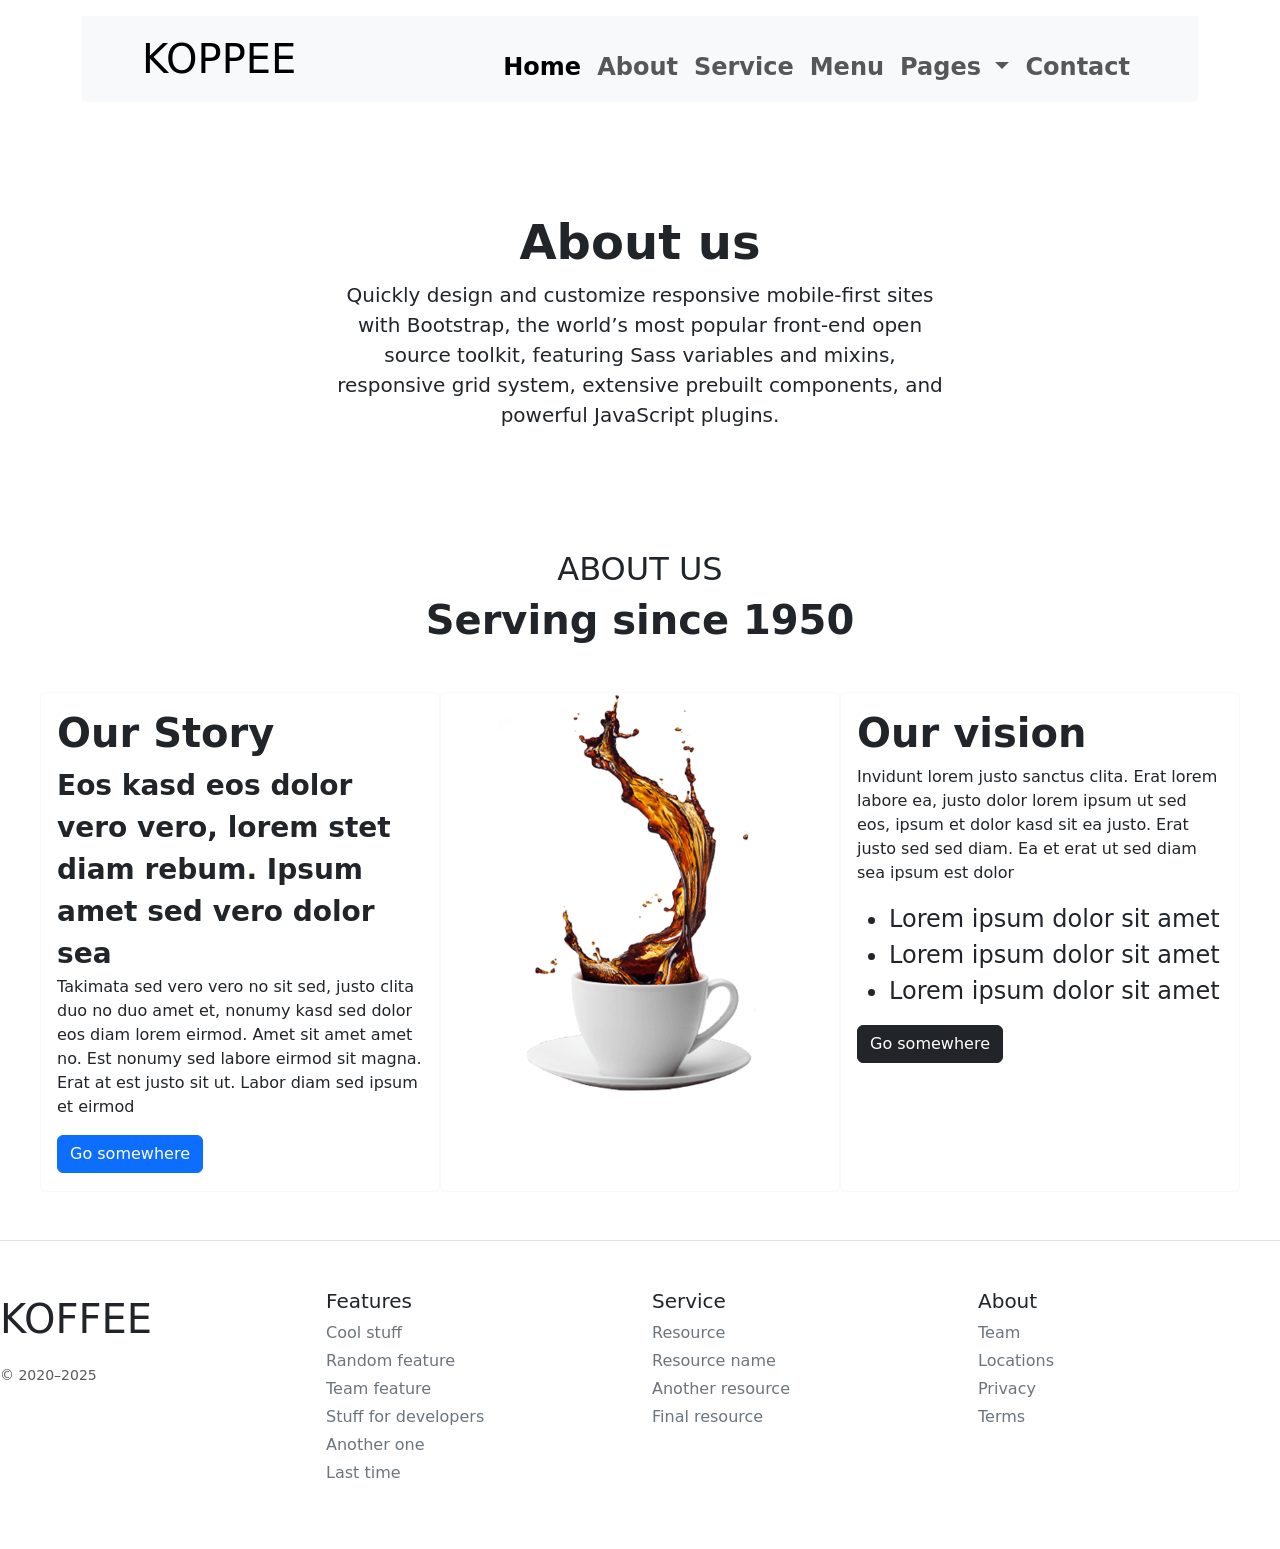
<file: aboutus.html>
<!DOCTYPE html>
<html lang="en">
<head>
    <meta charset="UTF-8">
    <meta name="viewport" content="width=device-width, initial-scale=1.0">
    <title>About us</title>
    <link href="https://cdn.jsdelivr.net/npm/bootstrap@5.3.5/dist/css/bootstrap.min.css" rel="stylesheet" integrity="sha384-SgOJa3DmI69IUzQ2PVdRZhwQ+dy64/BUtbMJw1MZ8t5HZApcHrRKUc4W0kG879m7" crossorigin="anonymous">
</head>
<body>
    
  <div class="container py-3">
    <header>
        <nav class="navbar navbar-expand-lg bg-body-tertiary">
            <div class="container-fluid " >
              <a class="navbar-brand ms-5 fs-1 " href="#" >KOPPEE</a>
              <button class="navbar-toggler" type="button" data-bs-toggle="collapse" data-bs-target="#navbarNavDropdown" aria-controls="navbarNavDropdown" aria-expanded="false" aria-label="Toggle navigation">
                <span class="navbar-toggler-icon"></span>
              </button>
              <div class="collapse navbar-collapse d-flex  justify-content-end me-5 fw-bold mt-3 " id="navbarNavDropdown">
                <ul class="navbar-nav fs-4 g-5" >
                  <li class="nav-item ">
                    <a class="nav-link active" aria-current="page" href="index.html">Home</a>
                  </li>
                  <li class="nav-item">
                    <a class="nav-link" href="aboutus.html">About </a>
                  </li>
                  <li class="nav-item">
                    <a class="nav-link" href="service.html">Service</a>
                  </li>
                  <li class="nav-item">
                    <a class="nav-link" href="pricing.html">Menu</a>
                  </li>
                  <li class="nav-item dropdown">
                    <a class="nav-link dropdown-toggle" href="#" role="button" data-bs-toggle="dropdown" aria-expanded="false">
                      Pages
                    </a>
                    <ul class="dropdown-menu">
                      <li><a class="dropdown-item" href="#">Action</a></li>
                      <li><a class="dropdown-item" href="#">Another action</a></li>
                      <li><a class="dropdown-item" href="#">Something else here</a></li>
                    </ul>
                  </li>
                  <li class="nav-item">
                    <a class="nav-link" href="contact.html">Contact</a>
                  </li>
                </ul>
              </div>
            </div>
          </nav>

      </div>


    <div class="px-4 py-5 my-5 text-center">
        <h1 class="display-5 fw-bold">About us</h1>
        <div class="col-lg-6 mx-auto">
          <p class="lead mb-4">Quickly design and customize responsive mobile-first sites with Bootstrap, the world’s most popular front-end open source toolkit, featuring Sass variables and mixins, responsive grid system, extensive prebuilt components, and powerful JavaScript plugins.</p>
          <div class="d-grid gap-2 d-sm-flex justify-content-sm-center">
          </div>
        </div>
      </div>
      

      <h2 class="text-center mt-3">ABOUT US</h2>
      <h3 class="fs-1 text-center fw-bold" >Serving since 1950</h3>
      
      
      
      <div class="cards d-flex justify-content-center mt-5">
      <div class="card border border-light" style="width: 25rem; ">
        <div class="card-body">
          <h5 class="card-title fs-1 fw-bold">Our Story</h5>
          <p class="card-text">
            <b class="fs-3">Eos kasd eos dolor vero vero, lorem stet diam rebum. Ipsum amet sed vero dolor sea </b> <br>
            Takimata sed vero vero no sit sed, justo clita duo no duo amet et, nonumy kasd sed dolor eos diam lorem eirmod. Amet sit amet amet no. Est nonumy sed labore eirmod sit magna. Erat at est justo sit ut. Labor diam sed ipsum et eirmod
            
            </p>
          <a href="#" class="btn btn-primary">Go somewhere</a>
        </div>
      </div>
      <div class="card  border border-light" style="width: 25rem; height: 500px;">
        <img src="./images/about.png" class="card-img-top " alt="...">
      </div>
      <div class="card border border-light" style="width: 25rem; ">
        <div class="card-body">
          <h5 class="card-title fs-1 fw-bold">Our vision</h5>
          <p class="card-text">Invidunt lorem justo sanctus clita. Erat lorem labore ea, justo dolor lorem ipsum ut sed eos, ipsum et dolor kasd sit ea justo. Erat justo sed sed diam. Ea et erat ut sed diam sea ipsum est dolor
            <ul class="fs-4">


           <li> Lorem ipsum dolor sit amet</li>
            <li>Lorem ipsum dolor sit amet</li>
            <li>Lorem ipsum dolor sit amet</li>
          </ul>
            </p>
          <a href="#" class="btn btn-dark">Go somewhere</a>
        </div>
      </div>
    </div>




       
    <footer class="pt-4 my-md-5 pt-md-5 border-top">
      <div class="row">
        <div class="col-12 col-md">
          <p class="fs-1">KOFFEE</p>
          <small class="d-block mb-3 text-muted ">© 2020–2025</small>
        </div>
        <div class="col-6 col-md">
          <h5>Features</h5>
          <ul class="list-unstyled text-small">
            <li class="mb-1"><a class="link-secondary text-decoration-none" href="#">Cool stuff</a></li>
            <li class="mb-1"><a class="link-secondary text-decoration-none" href="#">Random feature</a></li>
            <li class="mb-1"><a class="link-secondary text-decoration-none" href="#">Team feature</a></li>
            <li class="mb-1"><a class="link-secondary text-decoration-none" href="#">Stuff for developers</a></li>
            <li class="mb-1"><a class="link-secondary text-decoration-none" href="#">Another one</a></li>
            <li class="mb-1"><a class="link-secondary text-decoration-none" href="#">Last time</a></li>
          </ul>
        </div>
        <div class="col-6 col-md">
          <h5 class="">Service</h5>
          <ul class="list-unstyled text-small">
            <li class="mb-1"><a class="link-secondary text-decoration-none" href="#">Resource</a></li>
            <li class="mb-1"><a class="link-secondary text-decoration-none" href="#">Resource name</a></li>
            <li class="mb-1"><a class="link-secondary text-decoration-none" href="#">Another resource</a></li>
            <li class="mb-1"><a class="link-secondary text-decoration-none" href="#">Final resource</a></li>
          </ul>
        </div>
        <div class="col-6 col-md">
          <h5>About</h5>
          <ul class="list-unstyled text-small">
            <li class="mb-1"><a class="link-secondary text-decoration-none" href="#">Team</a></li>
            <li class="mb-1"><a class="link-secondary text-decoration-none" href="#">Locations</a></li>
            <li class="mb-1"><a class="link-secondary text-decoration-none" href="#">Privacy</a></li>
            <li class="mb-1"><a class="link-secondary text-decoration-none" href="#">Terms</a></li>
          </ul>
        </div>
      </div>
    </footer>
   
    

</body>
</html>
</file>
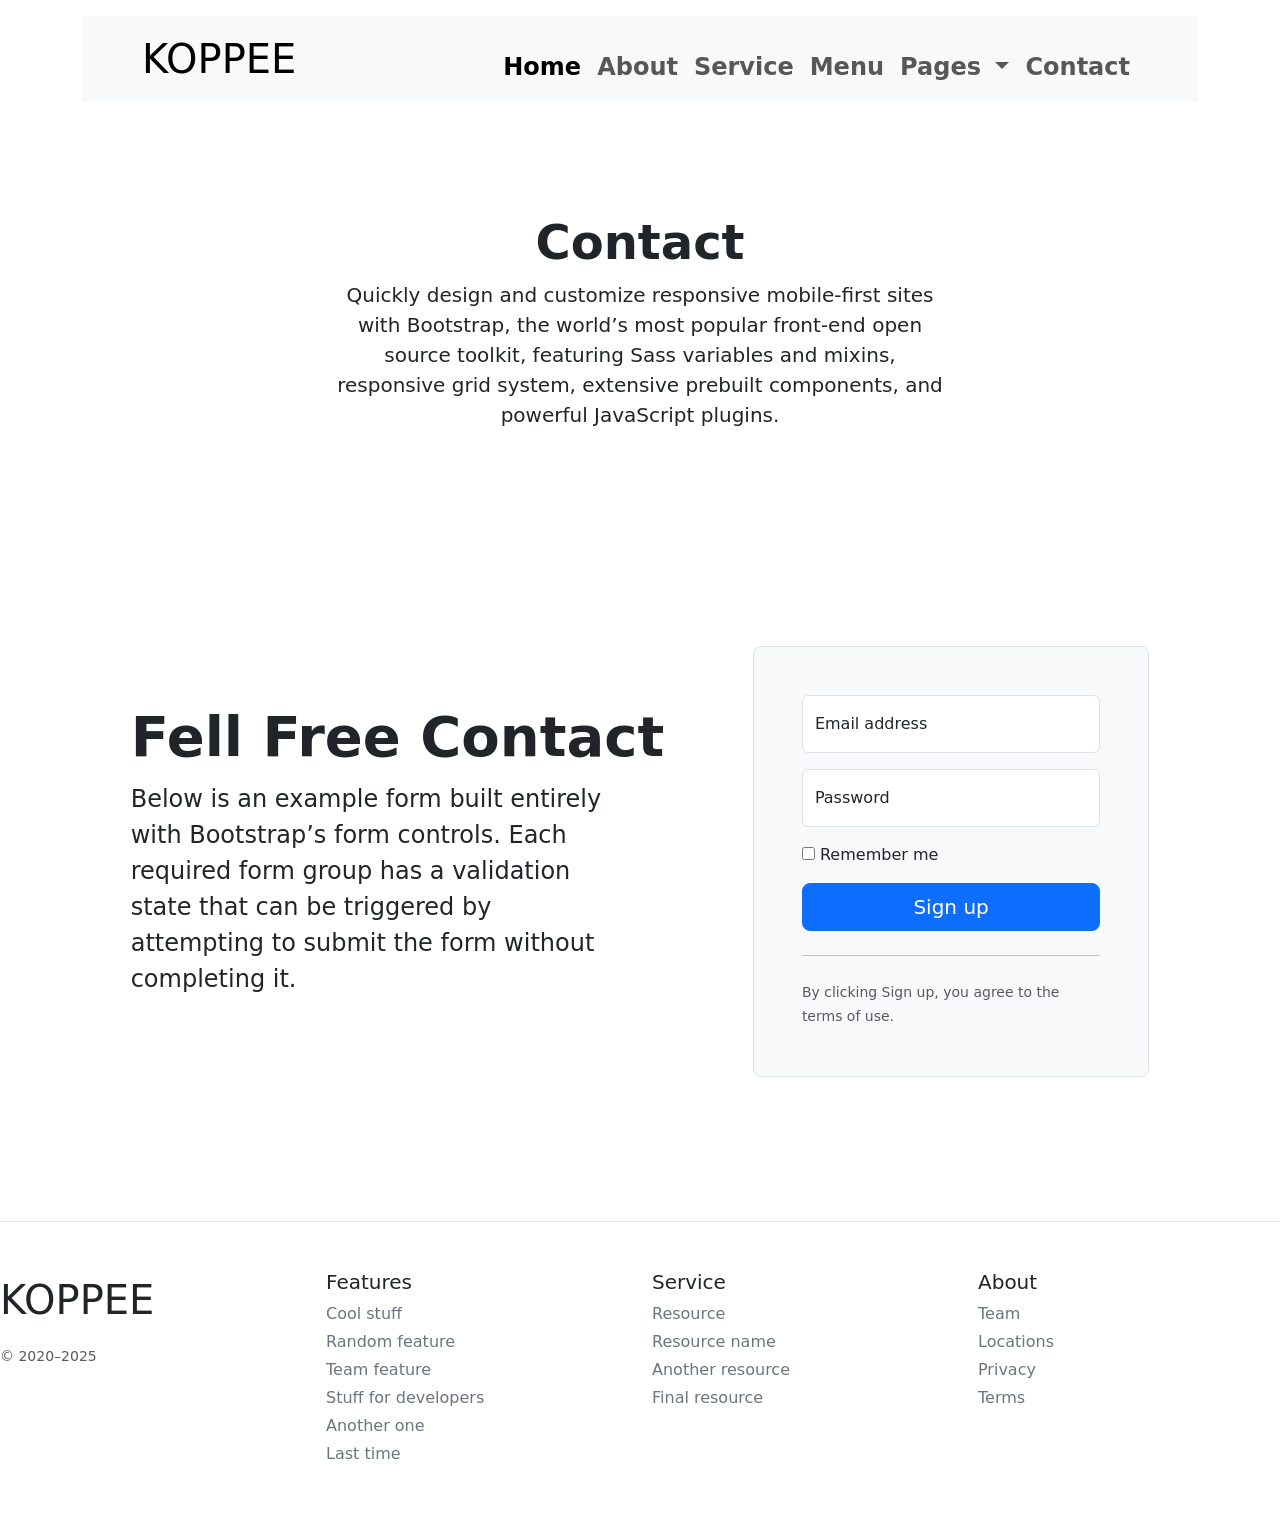
<file: contact.html>
<!DOCTYPE html>
<html lang="en">
<head>
    <meta charset="UTF-8">
    <meta name="viewport" content="width=device-width, initial-scale=1.0">
    <title>Document</title>
    <link href="https://cdn.jsdelivr.net/npm/bootstrap@5.3.5/dist/css/bootstrap.min.css" rel="stylesheet" integrity="sha384-SgOJa3DmI69IUzQ2PVdRZhwQ+dy64/BUtbMJw1MZ8t5HZApcHrRKUc4W0kG879m7" crossorigin="anonymous">
</head>
<body>

      
    




    <div class="container py-3">
        <header>
            <nav class="navbar navbar-expand-lg bg-body-tertiary">
                <div class="container-fluid " >
                  <a class="navbar-brand ms-5 fs-1 " href="#" >KOPPEE</a>
                  <button class="navbar-toggler" type="button" data-bs-toggle="collapse" data-bs-target="#navbarNavDropdown" aria-controls="navbarNavDropdown" aria-expanded="false" aria-label="Toggle navigation">
                    <span class="navbar-toggler-icon"></span>
                  </button>
                  <div class="collapse navbar-collapse d-flex  justify-content-end me-5 fw-bold mt-3 " id="navbarNavDropdown">
                    <ul class="navbar-nav fs-4 g-5" >
                      <li class="nav-item ">
                        <a class="nav-link active" aria-current="page" href="index.html">Home</a>
                      </li>
                      <li class="nav-item">
                        <a class="nav-link" href="aboutus.html">About </a>
                      </li>
                      <li class="nav-item">
                        <a class="nav-link" href="service.html">Service</a>
                      </li>
                      <li class="nav-item">
                        <a class="nav-link" href="pricing.html">Menu</a>
                      </li>
                      <li class="nav-item dropdown">
                        <a class="nav-link dropdown-toggle" href="#" role="button" data-bs-toggle="dropdown" aria-expanded="false">
                          Pages
                        </a>
                        <ul class="dropdown-menu">
                          <li><a class="dropdown-item" href="#">Action</a></li>
                          <li><a class="dropdown-item" href="#">Another action</a></li>
                          <li><a class="dropdown-item" href="#">Something else here</a></li>
                        </ul>
                      </li>
                      <li class="nav-item">
                        <a class="nav-link" href="contact.html">Contact</a>
                      </li>
                    </ul>
                  </div>
                </div>
              </nav>
     
        
          </div>

          <div class="px-4 py-5 my-5 text-center">
            <h1 class="display-5 fw-bold">Contact</h1>
            <div class="col-lg-6 mx-auto">
              <p class="lead mb-4">Quickly design and customize responsive mobile-first sites with Bootstrap, the world’s most popular front-end open source toolkit, featuring Sass variables and mixins, responsive grid system, extensive prebuilt components, and powerful JavaScript plugins.</p>
              <div class="d-grid gap-2 d-sm-flex justify-content-sm-center">
              </div>
            </div>
          </div>


    <div class="container col-xl-10 col-xxl-8 px-4 py-5">
        <div class="row align-items-center g-lg-5 py-5">
          <div class="col-lg-7 text-center text-lg-start">
            <h1 class="display-4 fw-bold lh-1 mb-3">Fell Free Contact</h1>
            <p class="col-lg-10 fs-4">Below is an example form built entirely with Bootstrap’s form controls. Each required form group has a validation state that can be triggered by attempting to submit the form without completing it.</p>
          </div>
          <div class="col-md-10 mx-auto col-lg-5">
            <form class="p-4 p-md-5 border rounded-3 bg-light">
              <div class="form-floating mb-3">
                <input type="email" class="form-control" id="floatingInput" placeholder="name@example.com">
                <label for="floatingInput">Email address</label>
              </div>
              <div class="form-floating mb-3">
                <input type="password" class="form-control" id="floatingPassword" placeholder="Password">
                <label for="floatingPassword">Password</label>
              </div>
              <div class="checkbox mb-3">
                <label>
                  <input type="checkbox" value="remember-me"> Remember me
                </label>
              </div>
              <button class="w-100 btn btn-lg btn-primary" type="submit">Sign up</button>
              <hr class="my-4">
              <small class="text-muted">By clicking Sign up, you agree to the terms of use.</small>
            </form>
          </div>
        </div>
      </div>



      

         
      <footer class="pt-4 my-md-5 pt-md-5 border-top">
        <div class="row">
          <div class="col-12 col-md">
            <p class="fs-1">KOPPEE</p>
            <small class="d-block mb-3 text-muted">© 2020–2025</small>
          </div>
          <div class="col-6 col-md">
            <h5>Features</h5>
            <ul class="list-unstyled text-small">
              <li class="mb-1"><a class="link-secondary text-decoration-none" href="#">Cool stuff</a></li>
              <li class="mb-1"><a class="link-secondary text-decoration-none" href="#">Random feature</a></li>
              <li class="mb-1"><a class="link-secondary text-decoration-none" href="#">Team feature</a></li>
              <li class="mb-1"><a class="link-secondary text-decoration-none" href="#">Stuff for developers</a></li>
              <li class="mb-1"><a class="link-secondary text-decoration-none" href="#">Another one</a></li>
              <li class="mb-1"><a class="link-secondary text-decoration-none" href="#">Last time</a></li>
            </ul>
          </div>
          <div class="col-6 col-md">
            <h5>Service</h5>
            <ul class="list-unstyled text-small">
              <li class="mb-1"><a class="link-secondary text-decoration-none" href="#">Resource</a></li>
              <li class="mb-1"><a class="link-secondary text-decoration-none" href="#">Resource name</a></li>
              <li class="mb-1"><a class="link-secondary text-decoration-none" href="#">Another resource</a></li>
              <li class="mb-1"><a class="link-secondary text-decoration-none" href="#">Final resource</a></li>
            </ul>
          </div>
          <div class="col-6 col-md">
            <h5>About</h5>
            <ul class="list-unstyled text-small">
              <li class="mb-1"><a class="link-secondary text-decoration-none" href="#">Team</a></li>
              <li class="mb-1"><a class="link-secondary text-decoration-none" href="#">Locations</a></li>
              <li class="mb-1"><a class="link-secondary text-decoration-none" href="#">Privacy</a></li>
              <li class="mb-1"><a class="link-secondary text-decoration-none" href="#">Terms</a></li>
            </ul>
          </div>
        </div>
      </footer>
</body>
</html>
</file>
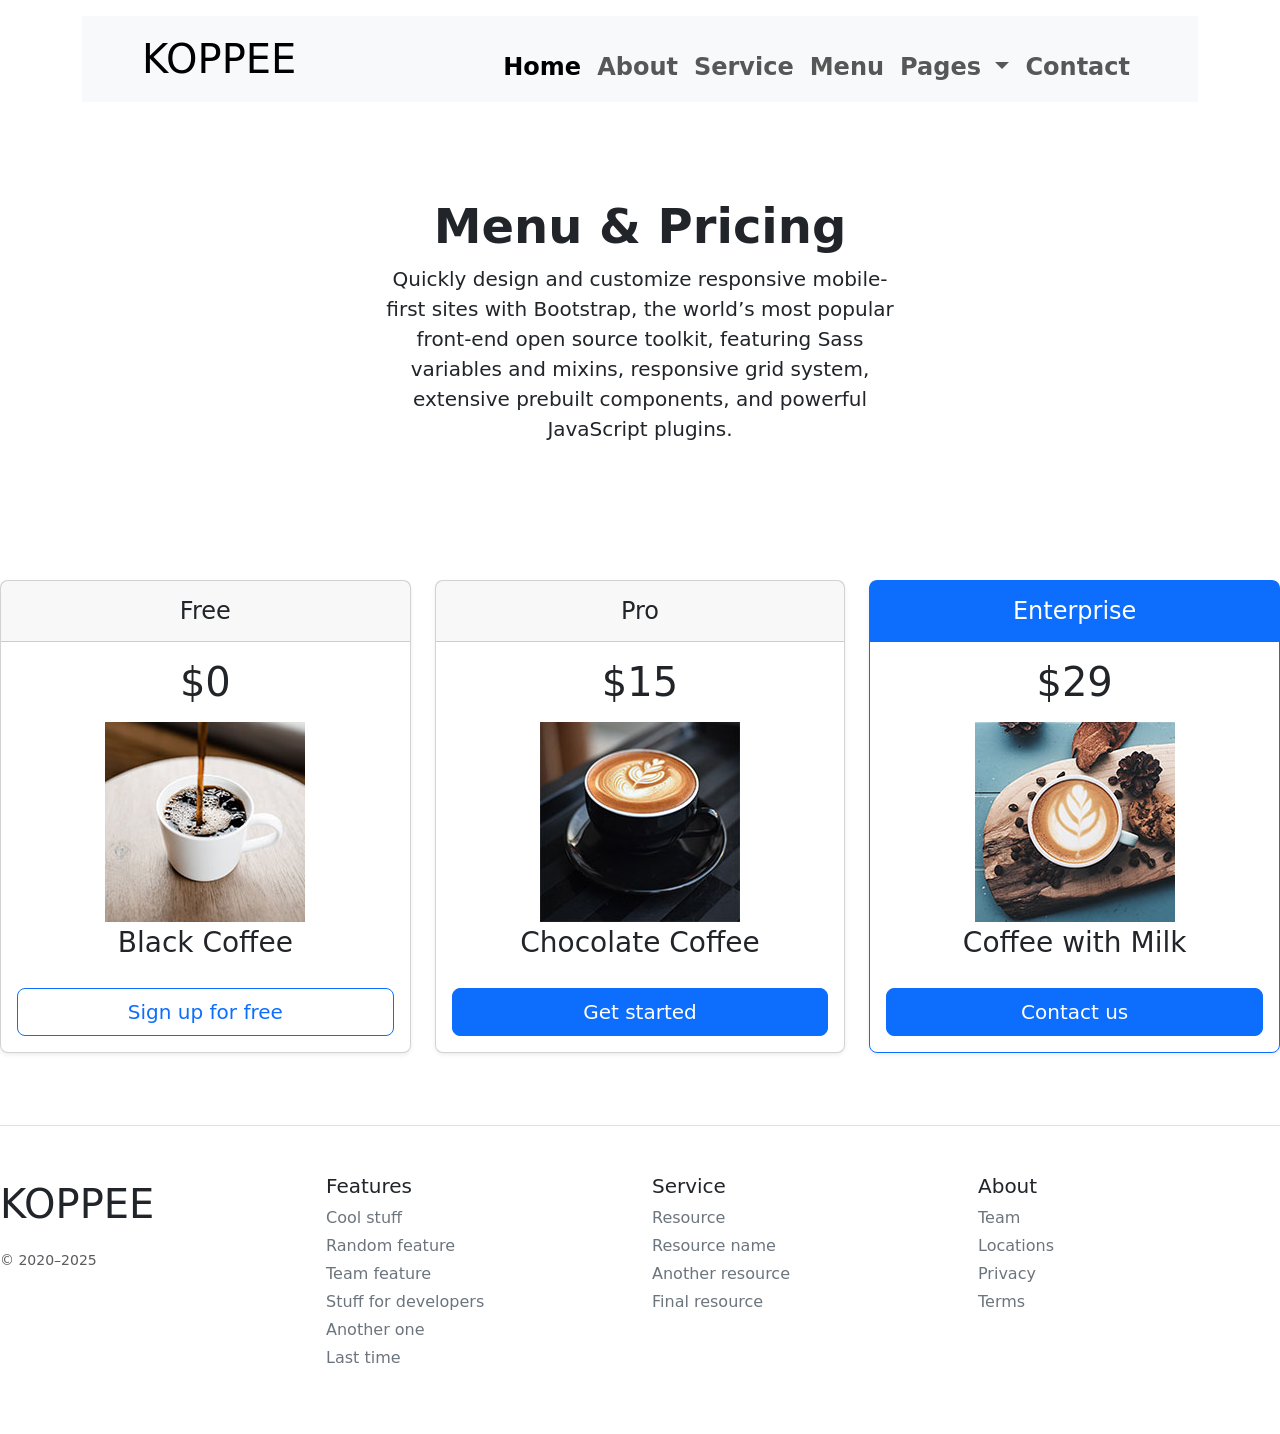
<file: pricing.html>
<!DOCTYPE html>
<html lang="en">
<head>
    <meta charset="UTF-8">
    <meta name="viewport" content="width=device-width, initial-scale=1.0">
 
    <title>pricing</title>
    <link href="https://cdn.jsdelivr.net/npm/bootstrap@5.3.5/dist/css/bootstrap.min.css" rel="stylesheet" integrity="sha384-SgOJa3DmI69IUzQ2PVdRZhwQ+dy64/BUtbMJw1MZ8t5HZApcHrRKUc4W0kG879m7" crossorigin="anonymous">
</head>
<body>
    <div class="container py-3">
        <header>
            <nav class="navbar navbar-expand-lg bg-body-tertiary">
                <div class="container-fluid " >
                  <a class="navbar-brand ms-5 fs-1 " href="#" >KOPPEE</a>
                  <button class="navbar-toggler" type="button" data-bs-toggle="collapse" data-bs-target="#navbarNavDropdown" aria-controls="navbarNavDropdown" aria-expanded="false" aria-label="Toggle navigation">
                    <span class="navbar-toggler-icon"></span>
                  </button>
                  <div class="collapse navbar-collapse d-flex  justify-content-end me-5 fw-bold mt-3 " id="navbarNavDropdown">
                    <ul class="navbar-nav fs-4 g-5" >
                      <li class="nav-item ">
                        <a class="nav-link active" aria-current="page" href="index.html">Home</a>
                      </li>
                      <li class="nav-item">
                        <a class="nav-link" href="aboutus.html">About </a>
                      </li>
                      <li class="nav-item">
                        <a class="nav-link" href="service.html">Service</a>
                      </li>
                      <li class="nav-item">
                        <a class="nav-link" href="pricing.html">Menu</a>
                      </li>
                      <li class="nav-item dropdown">
                        <a class="nav-link dropdown-toggle" href="#" role="button" data-bs-toggle="dropdown" aria-expanded="false">
                          Pages
                        </a>
                        <ul class="dropdown-menu">
                          <li><a class="dropdown-item" href="#">Action</a></li>
                          <li><a class="dropdown-item" href="#">Another action</a></li>
                          <li><a class="dropdown-item" href="#">Something else here</a></li>
                        </ul>
                      </li>
                      <li class="nav-item">
                        <a class="nav-link" href="contact.html">Contact</a>
                      </li>
                    </ul>
                  </div>
                </div>
              </nav>
     

              <div class="px-4 py-5 my-5 text-center">
                <h1 class="display-5 fw-bold">Menu & Pricing</h1>
                <div class="col-lg-6 mx-auto">
                  <p class="lead mb-4">Quickly design and customize responsive mobile-first sites with Bootstrap, the world’s most popular front-end open source toolkit, featuring Sass variables and mixins, responsive grid system, extensive prebuilt components, and powerful JavaScript plugins.</p>
                  <div class="d-grid gap-2 d-sm-flex justify-content-sm-center">
                  </div>
                </div>
            </div>
        </div>
        </header>
      
        <main>
          <div class="row row-cols-1 row-cols-md-3 mb-3 text-center">
            <div class="col">
              <div class="card mb-4 rounded-3 shadow-sm">
                <div class="card-header py-3">
                  <h4 class="my-0 fw-normal">Free</h4>
                </div>
                <div class="card-body">
                  <h1 class="card-title pricing-card-title">$0<small class="text-muted fw-light"></small></h1>
                  <ul class="list-unstyled mt-3 mb-4">
                      <img src="./images/menu-1.jpg" alt="">
                      <li class="fs-3">Black Coffee</li>
                   </ul>
                  <button type="button" class="w-100 btn btn-lg btn-outline-primary">Sign up for free</button>
                </div>
              </div>
            </div>
            <div class="col">
              <div class="card mb-4 rounded-3 shadow-sm">
                <div class="card-header py-3">
                  <h4 class="my-0 fw-normal">Pro</h4>
                </div>
                <div class="card-body">
                  <h1 class="card-title pricing-card-title">$15<small class="text-muted fw-light"></small></h1>
                  <ul class="list-unstyled mt-3 mb-4">
                 <img src="./images/menu-2.jpg" alt="">
                 <li class="fs-3">Chocolate Coffee</li>
                  </ul>
                  <button type="button" class="w-100 btn btn-lg btn-primary">Get started</button>
                </div>
              </div>
            </div>
            <div class="col">
              <div class="card mb-4 rounded-3 shadow-sm border-primary">
                <div class="card-header py-3 text-white bg-primary border-primary">
                  <h4 class="my-0 fw-normal">Enterprise</h4>
                </div>
                <div class="card-body">
                  <h1 class="card-title pricing-card-title">$29<small class="text-muted fw-light"></small></h1>
                  <ul class="list-unstyled mt-3 mb-4">
                   <img src="./images/menu-3.jpg" alt="">
                   <li class="fs-3"> Coffee with Milk</li>
                  </ul>
                  <button type="button" class="w-100 btn btn-lg btn-primary">Contact us</button>
                </div>
              </div>
            </div>
          </div>
      
      
              
          </div>
        </main>
      
        <footer class="pt-4 my-md-5 pt-md-5 border-top">
          <div class="row">
            <div class="col-12 col-md">
            <p class="fs-1">KOPPEE</p>
              <small class="d-block mb-3 text-muted">© 2020–2025</small>
            </div>
            <div class="col-6 col-md">
              <h5>Features</h5>
              <ul class="list-unstyled text-small">
                <li class="mb-1"><a class="link-secondary text-decoration-none" href="#">Cool stuff</a></li>
                <li class="mb-1"><a class="link-secondary text-decoration-none" href="#">Random feature</a></li>
                <li class="mb-1"><a class="link-secondary text-decoration-none" href="#">Team feature</a></li>
                <li class="mb-1"><a class="link-secondary text-decoration-none" href="#">Stuff for developers</a></li>
                <li class="mb-1"><a class="link-secondary text-decoration-none" href="#">Another one</a></li>
                <li class="mb-1"><a class="link-secondary text-decoration-none" href="#">Last time</a></li>
              </ul>
            </div>
            <div class="col-6 col-md">
              <h5>Service</h5>
              <ul class="list-unstyled text-small">
                <li class="mb-1"><a class="link-secondary text-decoration-none" href="#">Resource</a></li>
                <li class="mb-1"><a class="link-secondary text-decoration-none" href="#">Resource name</a></li>
                <li class="mb-1"><a class="link-secondary text-decoration-none" href="#">Another resource</a></li>
                <li class="mb-1"><a class="link-secondary text-decoration-none" href="#">Final resource</a></li>
              </ul>
            </div>
            <div class="col-6 col-md">
              <h5>About</h5>
              <ul class="list-unstyled text-small">
                <li class="mb-1"><a class="link-secondary text-decoration-none" href="#">Team</a></li>
                <li class="mb-1"><a class="link-secondary text-decoration-none" href="#">Locations</a></li>
                <li class="mb-1"><a class="link-secondary text-decoration-none" href="#">Privacy</a></li>
                <li class="mb-1"><a class="link-secondary text-decoration-none" href="#">Terms</a></li>
              </ul>
            </div>
          </div>
        </footer>
      </div>
</body>
</html>
</file>
